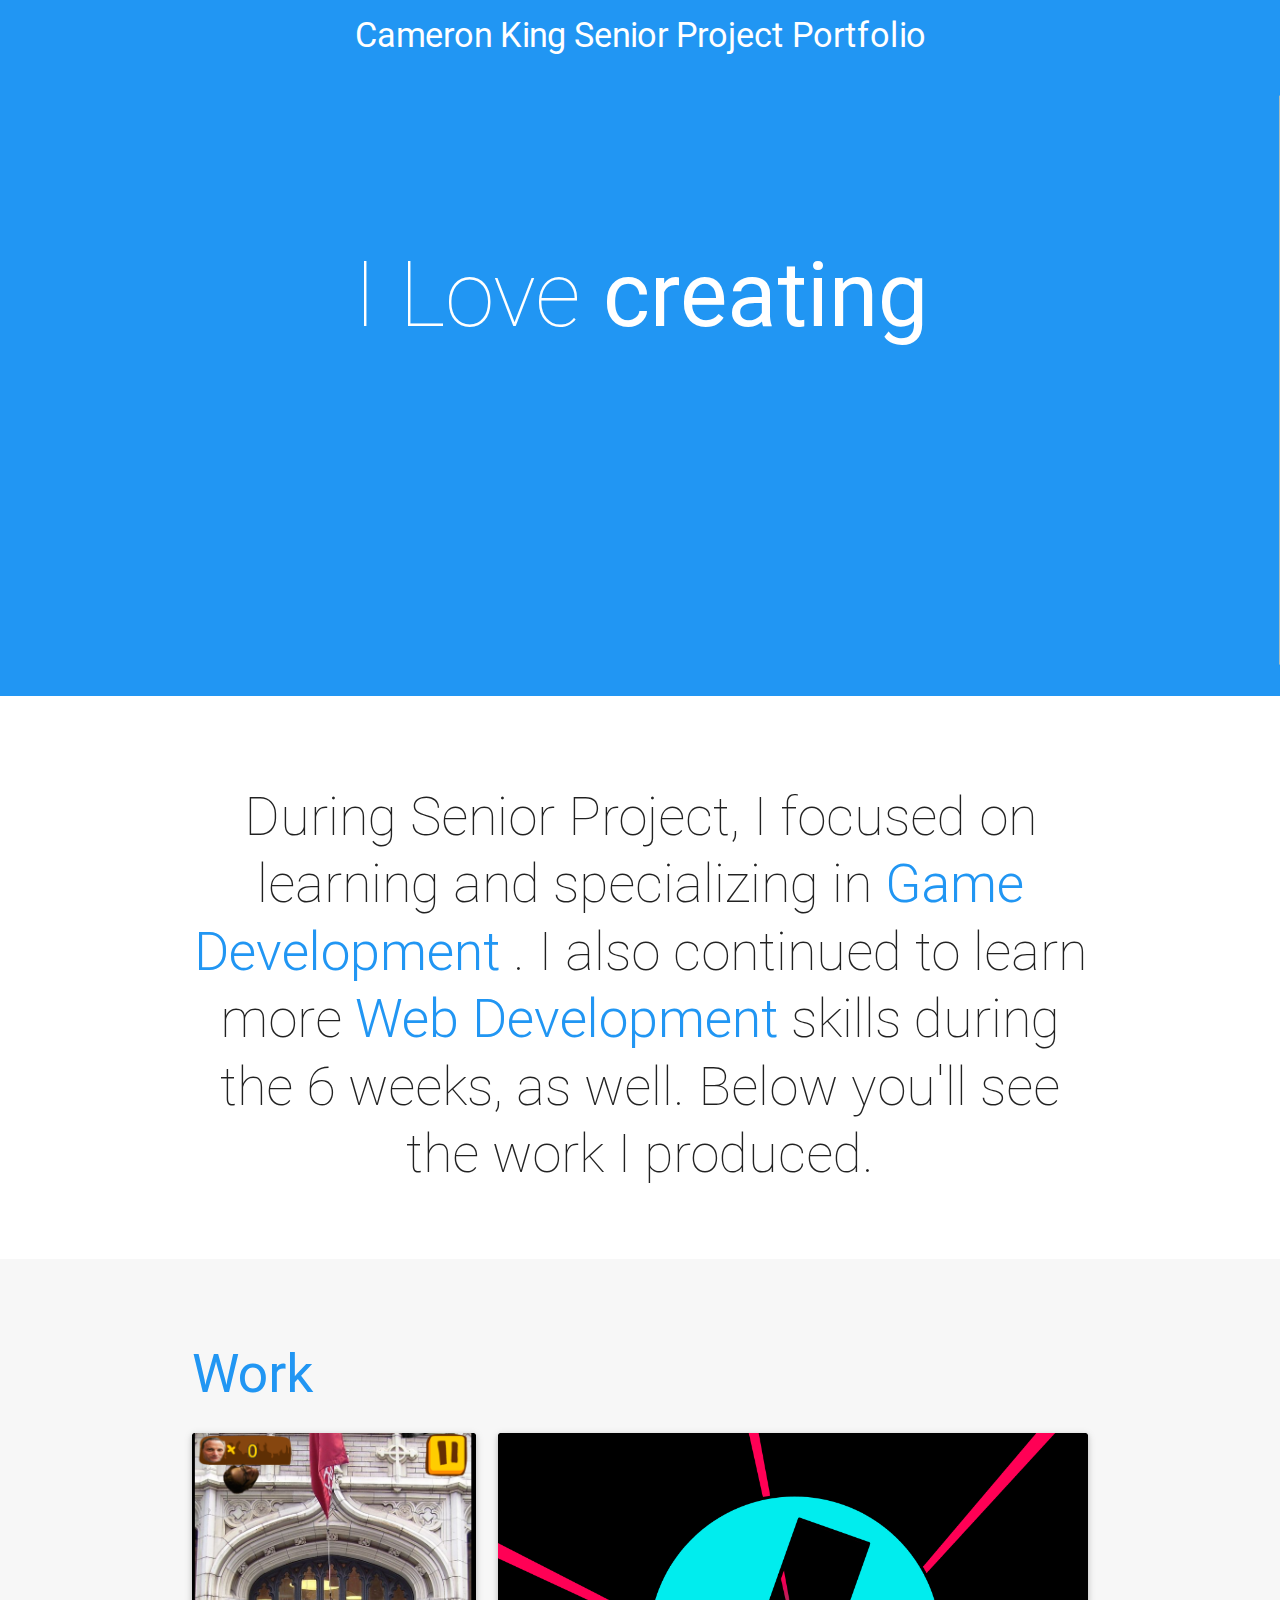
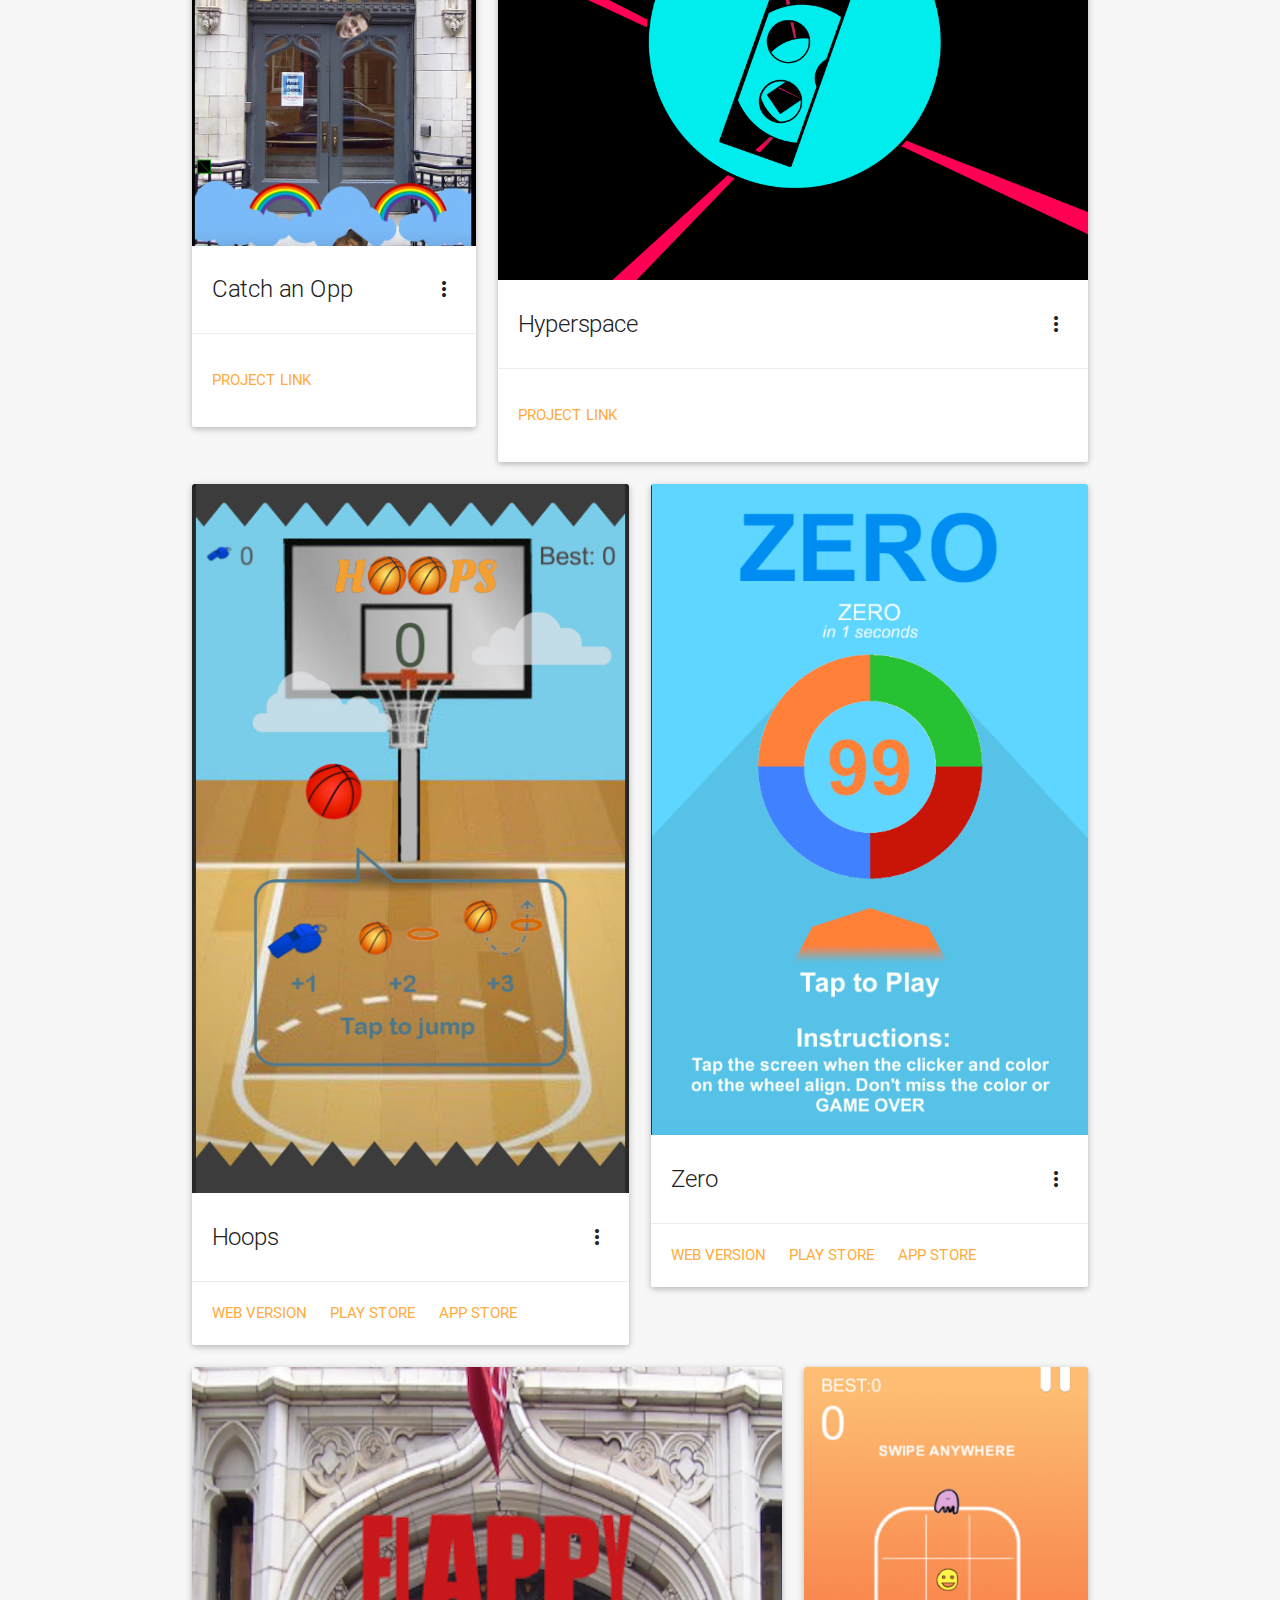
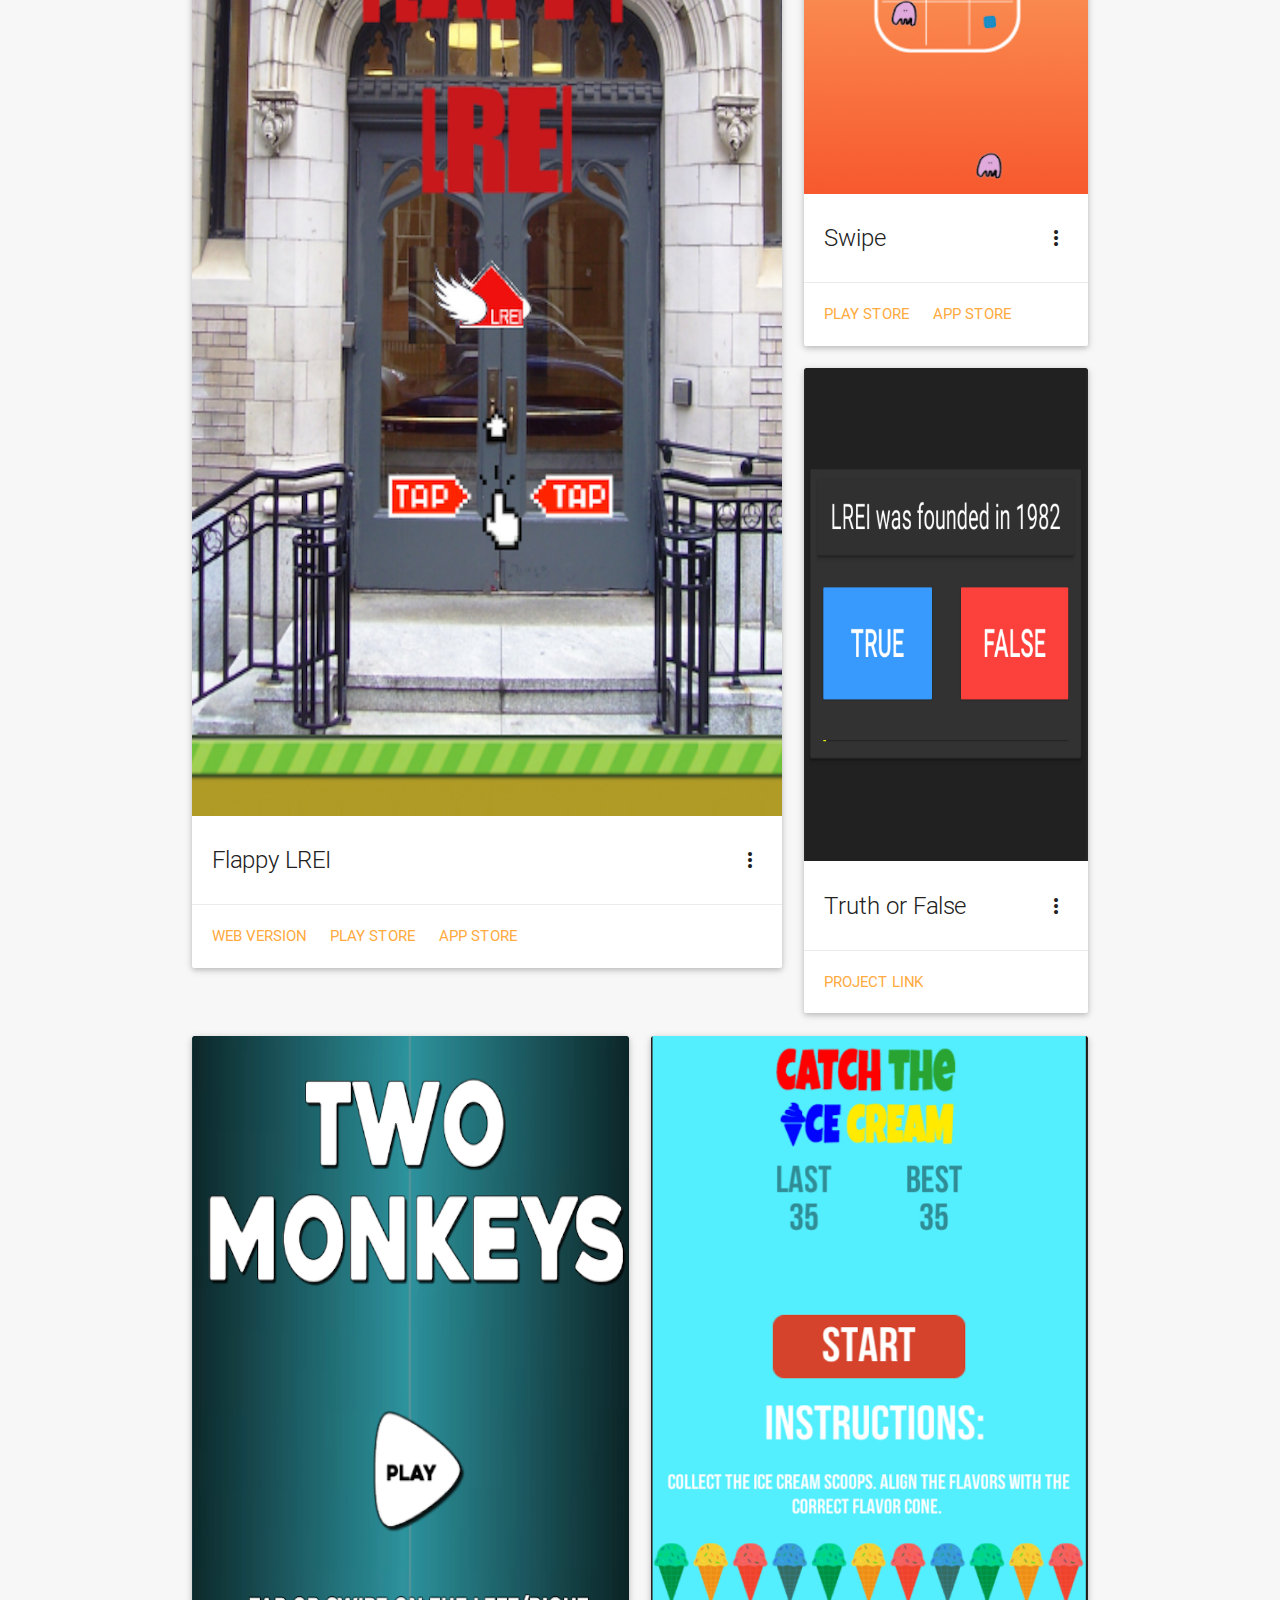
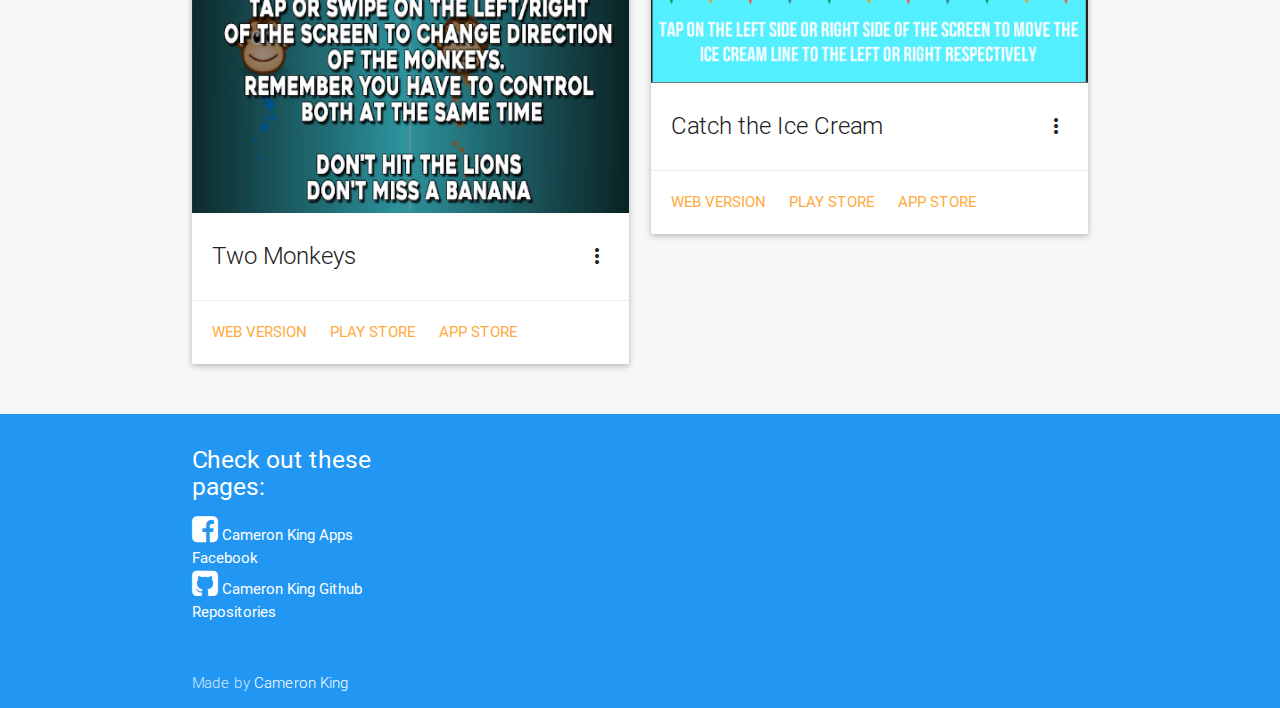
<file: index.html>
<!DOCTYPE html>
<html>
<head>
    <meta http-equiv="Content-Type" content="text/html; charset=UTF-8"/>
    <meta name="viewport" content="width=device-width, initial-scale=1, maximum-scale=1.0, user-scalable=no"/>
    <meta name="theme-color" content="#2196F3">
    <title>Cameron King Senior Project</title>

    <!-- CSS  -->
    <link href="min/plugin-min.css" type="text/css" rel="stylesheet">
    <link href="min/custom-min.css" type="text/css" rel="stylesheet" >
</head>
<body id="top" class="scrollspy">

<!-- Pre Loader -->
<div id="loader-wrapper">
    <div id="loader"></div>
 
    <div class="loader-section section-left"></div>
    <div class="loader-section section-right"></div>
 
</div>

<!--Navigation-->
 <div class="navbar-fixed">
    <nav id="nav_f" class="default_color" role="navigation">
        <div class="container">
            <div class="nav-wrapper">
            <center> <h4 href="#" id="logo-container" class="">Cameron King Senior Project Portfolio</h4> </center>
            </div>
        </div>
    </nav>
</div>

<!--Hero-->
<div class="section no-pad-bot" id="index-banner">
    <div class="container">
        <h1 class="text_h center header cd-headline letters type">
            <span>I Love</span> 
            <span class="cd-words-wrapper waiting">
                <b class="is-visible">creating</b>
                <b>designing</b>
                <b>game dev</b>
				<b>web dev</b>
				<b>technology</b>
            </span>
        </h1>
    </div>
</div>

<!--Intro and service-->
<div id="intro" class="section scrollspy">
    <div class="container">
        <div class="row">
            <div  class="col s12">
                <h2 class="center header text_h2">During Senior Project, I focused on learning and specializing in <span class="span_h2"> Game Development  </span>. I also continued to learn more <span class="span_h2"> Web Development</span> skills during the 6 weeks, as well. Below you'll see the work I produced. </h2>
            </div>
<!---
            <div  class="col s12 m4 l4">
                <div class="center promo promo-example">
                    <i class="mdi-image-flash-on"></i>
                    <h5 class="promo-caption">Speeds up development</h5>
                    <p class="light center">Lorem ipsum dolor sit amet, consectetuer adipiscing elit. Aenean commodo ligula eget dolor. Cum sociis natoque penatibus et magnis dis parturient montes.</p>
                </div>
            </div>
            <div class="col s12 m4 l4">
                <div class="center promo promo-example">
                    <i class="mdi-social-group"></i>
                    <h5 class="promo-caption">User Experience Focused</h5>
                    <p class="light center">Lorem ipsum dolor sit amet, consectetuer adipiscing elit. Aenean commodo ligula eget dolor. Aenean massa. Cum sociis natoque penatibus et magnis dis parturient montes, nascetur ridiculus mus.</p>
                </div>
            </div>
            <div class="col s12 m4 l4">
                <div class="center promo promo-example">
                    <i class="mdi-hardware-desktop-windows"></i>
                    <h5 class="promo-caption">Fully responsive</h5>
                    <p class="light center">Lorem ipsum dolor sit amet, consectetuer adipiscing elit. Aenean commodo ligula eget dolor. Aenean massa.</p>
                </div>
            </div> -->
        </div>
    </div>
</div>

<!--Work-->
<div class="section scrollspy" id="work">
    <div class="container">
        <h2 class="header text_b">Work </h2>
        <div class="row">
            <div class="col s12 m4 l4">
                <div class="card">
                    <div class="card-image waves-effect waves-block waves-light">
                        <img class="activator" src="img/catchonopp.png">
                    </div>
                    <div class="card-content">
                        <span class="card-title activator grey-text text-darken-4">Catch an Opp <i class="mdi-navigation-more-vert right"></i></span> </div>
                       
					<div class="card-action"> <p><a href="http://catchanopp.tk">Project Link</a></p> </div>
                    
                    <div class="card-reveal">
                        <span class="card-title grey-text text-darken-4">Catch an Opp <i class="mdi-navigation-close right"></i></span>
                        <p>Here is some more information about this project that is only revealed once clicked on.</p>
                    </div>
                </div>
            </div>
            <div class="col s12 m4 l8">
                <div class="card">
                    <div class="card-image waves-effect waves-block waves-light">
                        <img class="activator" src="img/hyperspace2.png">
                    </div>
                    <div class="card-content">
                        <span class="card-title activator grey-text text-darken-4">Hyperspace <i class="mdi-navigation-more-vert right"></i></span>  </div>
                       <div class="card-action"> <p><a href="http://hyperspace.tk">Project Link</a></p> </div>

         
                    <div class="card-reveal">
                        <span class="card-title grey-text text-darken-4">Hyperspace <i class="mdi-navigation-close right"></i></span>
                        <p> <strong> Description:</strong><br>


Tap your screen to bounce the basketball and get it through the hoop to unlock the barriers. Like basketball, collect 2 points for every basket you make, get three point for going underneath the hoop. Bounce too high, miss the hoop, or fall to the ground and Game Over. <br><br>


Platforms: Web
<br><br>

Process:
<br>

This Game was inspired by Cube Runner, Hyperspace and X-Racer. I used HTML CSS, Javascript, SVG library to make the game. This was the heaviest javascript website/web app I’ve made. I repurposed a lot of code but I had a lot of fun using the svg library. I liked being able use math to make graphics. I was able to package it for mobile and vr using web plugins, which converted touch input into coordinates which a phone’s accelerometer/gyroscope could use to determine position.

</p>
                    </div>
                </div>
            </div>
            <div class="col s12 m4 l6">
                <div class="card">
                    <div class="card-image waves-effect waves-block waves-light">
                        <img class="activator" src="img/hoops.png">
                    </div>
                    <div class="card-content">
                        <span class="card-title activator grey-text text-darken-4">Hoops <i class="mdi-navigation-more-vert right"></i></span>
					</div> 
					<div class="card-action">
                        <a href="http:/16cameronk.github.io/Hoops">Web Version</a>
						<a href="https://play.google.com/store/apps/details?id=com.Cameron.Hoops">Play Store</a>
						<a href="https://appsto.re/us/mVsJcb.i">App Store</a>
                    </div>
                    <div class="card-reveal">
                        <span class="card-title grey-text text-darken-4">Hoops <i class="mdi-navigation-close right"></i></span>
                        <p> 
							<strong> Description: </strong> <br>
Tap your screen to bounce the basketball and get it through the hoop to unlock the barriers. Like basketball, collect 2 points for every basket you make, get three point for going underneath the hoop. Bounce too high, miss the hoop, or fall to the ground and Game Over.<br><br>

							<strong>Platforms: </strong>  Android, iPhone, Web <br><br>

<strong>Process: </strong> <br>
This was the third game I made. This game was by far the most complex game I’ve made. I wanted to make a game similar to those on the market, with an in-game store. I reused the code from Flappy LREI. The basic structure of the game was made. I then added a new element, the whistle. The whistle acted like coins. I programmed it to appear randomly on the page, and if collided with, add it to the player’s bank. The bank stored the whistle amounts and then I designed 9 different basketball types. Each new basketball type was worth 100 whistles. This was made to motivate the player to keep playing my game and collect all the basketballs. This game was the most code-intensive, however, the main challenge was design. I tried to design a relevant logo, using the basketball as O’s. Creating a background that fit with the game but made everything clear was quite hard. I drew the background in the Mac version of Paint. The game isn’t completely fluid in design but it works in functionality. I spent much time designing and coding, so this game took the most amount of time to create and even longer to get published to the App and Play stores. I also tried to put ads on this game but the process became too complicated and I will try again during my free time in the future.
						</p>
                    </div>
                </div>
            </div>
            <div class="col s12 m4 l6">
                <div class="card">
                    <div class="card-image waves-effect waves-block waves-light">
                        <img class="activator" src="img/zero.png">
                    </div>
					
					<div class="card-content">
                     <span class="card-title activator grey-text text-darken-4">Zero <i class="mdi-navigation-more-vert right"></i></span>  </div>
						
						<div class="card-action">
                        <a href="http://16cameronk.github.io/Zero">Web Version</a>
						<a href="https://play.google.com/store/apps/details?id=com.cameronking.zero">Play Store</a>
						<a href="https://itunes.apple.com/us/app/zero-color-countdown/id1116405960?mt=8">App Store</a>
                    </div>
					
                    <div class="card-reveal">
                        <span class="card-title grey-text text-darken-4">Zero <i class="mdi-navigation-close right"></i></span>
                        <p><strong> Description: </strong> <br>
Start at 99 and tap the screen when the clicker and color on the wheel align. Every correct click and it’ll countdown to Zero. Don't miss the color or you lose. Can you make it to Zero?
<br><br>

							<strong>Platforms: </strong>Android, iPhone, iPad, Web <br><br>

<strong>Process: </strong> <br>
The goal of this game was to make a very simple and addictive game. I believe this game has the most potential to be popular. I’ve gotten best feedback when I did beta testing amongst my friends. Zero was a fusion of the popular games Color Switch and Pop the Lock.
<br><br>

I used the primary colors–Blue, Red, Green, and I picked Orange over Yellow– as the four main colors of the game. Through online research, I repurposed the code for a wheel of fortune game to make the spinning wheel and clicker work. I then assigned each color an id and randomly selected an id for the clicker. I then made wheel alternate the direction of motion by simply changing one line of code. I was able to make the game available for web in a day and a half. I left background as my favorite shade of blue and drew a triangle as shadow and began packaging the game for mobile platforms.</p>
                    </div>
                </div>
            </div>
            <div class="col s12 m6 l8">
                <div class="card">
                    <div class="card-image waves-effect waves-block waves-light">
                        <img class="activator" src="img/flappylrei.png">
                    </div>
                    <div class="card-content">
                        <span class="card-title activator grey-text text-darken-4">Flappy LREI <i class="mdi-navigation-more-vert right"></i></span> </div> 
					
					<div class="card-action"> 
                        <a href="http://16cameronk.github.io/Flappy">Web Version</a>
						<a href="https://play.google.com/store/apps/details?id=com.cameronking.flappylrei">Play Store</a>
						<a href="https://appsto.re/us/gE4Lcb.i">App Store</a>
                    </div>
                    <div class="card-reveal">
                        <span class="card-title grey-text text-darken-4">Flappy LREI <i class="mdi-navigation-close right"></i></span>
                        <p>
							
							<strong> Description: </strong> <br>
 Flappy LREI is an LREI clone of the popular game Flappy Bird. Tap the screen to keep the LREI bird in motion and navigate through the barriers. What’s your high score? <br><br>

							<strong>Platforms: </strong> Android, iPhone, iPad, Web <br><br>

<strong>Process: </strong> <br>

This game was my first. Flappy Bird was a very popular game. This game is very simple but very addictive and the developer gained a lot of popularity and prosperity from it. Because it was very popular, there are many tutorials on how to make a similar game. I followed multiple tutorials to clone the game. I came across several challenges while developing the LREI version of the game. The first challenge was visualizing the game. How would it look? What would the barriers be? What’s the background? Does the game concept make sense? Working through those questions led me to make different versions of the game. The first Flappy LREI concept had the LREI logo “flap” through characters I drew– traditional angry teachers with rulers in their hand.  Since LREI is progressive, the idea was to get past the barriers of traditional teaching. However, when I showed people the game, that idea wasn’t clear. I took a break to work on the design. I did not have Photoshop, so I hand drew logos and text and scanned it into the computer. I then used online photo editing software to put wings onto the LREI sign. I then decided to keep the game simple and use the pipes as barriers. I changed the color to red and put words such as oppression and intersectionality which are terms that are often discussed in school. I received positive feedback from this version and I began working on publishing the game to the Play and App Store. </p>
                    </div>
                </div>
            </div>
            <div class="col s12 m4 l4">
                <div class="card">
                    <div class="card-image waves-effect waves-block waves-light">
                        <img class="activator" src="img/swipe.png">
                    </div>
                    <div class="card-content">
                        <span class="card-title activator grey-text text-darken-4">Swipe <i class="mdi-navigation-more-vert right"></i></span> </div> 
					<div class="card-action"> 
						<a href="https://play.google.com/store/apps/details?id=com.cameronking.swipe">Play Store</a>
						<a href="#">App Store</a>
                    </div>
                    <div class="card-reveal">
                        <span class="card-title grey-text text-darken-4">Swipe <i class="mdi-navigation-close right"></i></span>
                        <p>
							
							<strong> Description: </strong> <br>
 Swipe is a simple strategy and reflex game. Swipe in any direction: left, right, up or down to avoid the ghosts, or else game over. What's your high score? <br><br>

							<strong>Platforms: </strong> Android, iPhone<br><br>

<strong>Process: </strong> <br>
This game is a fusion of  the games  Pac-Man and Tic Tac Toe. The player is confined to a 3 by 3 grid, trying to accumulate points/food while avoiding ghosts. This was the second game I developed. I used this game to specialize in the mobile platform library the Unity game engine provided. This is why this game does not work on a computer. I used the Swipe gesture input Unity provided and more spent time reading documentation then building. This game is bare, it has no title screen, logo or instructions page. I used a simple gradient background. I focused more on using the swipe gestures and learning how to program colliding events which was useful to know in programming my games later. The main challenge was learning how to keep and store a player’s score. I browsed through open source repositories to find code, but that method did not work. Unity provided an example which I had to edit and play with but eventually I overcame this barrier. I spent 20 minutes making simple characters, I smiley face and ghosts and scanned it into the computer. This game isn’t my favorite but I learned the most through this game. A lot of principles and code from this game was used later in the games I made after. </p>
                    </div>
                </div>
            </div>
			
			
			<div class="col s12 m4 l4">
                <div class="card">
                    <div class="card-image waves-effect waves-block waves-light">
                        <img class="activator" src="img/tf.png">
                    </div>
                    <div class="card-content">
                        <span class="card-title activator grey-text text-darken-4">Truth or False <i class="mdi-navigation-more-vert right"></i></span> </div>
					<div class="card-action"> 
						<a href="http://16cameronk.github.io/TF">Project Link</a> </div> 
                
                    <div class="card-reveal">
                        <span class="card-title grey-text text-darken-4">Truth or False <i class="mdi-navigation-close right"></i></span> 
                        <p>Here is some more information about this project that is only revealed once clicked on.</p>
                    </div>
                </div>
            </div>
			
			<div class="col s12 m4 l6">
                <div class="card">
                    <div class="card-image waves-effect waves-block waves-light">
                        <img class="activator" src="img/monkeys.png">
                    </div>
                    <div class="card-content">
                        <span class="card-title activator grey-text text-darken-4">Two Monkeys <i class="mdi-navigation-more-vert right"></i></span> </div> 
					<div class="card-action"> 
                        <a href="2cars/index.html">Web Version</a>
					<a href="https://play.google.com/store/apps/details?id=com.Cameron.Hoops">Play Store</a>
					<a href="https://itunes.apple.com/us/app/2monkeys/id1115763419?mt=8">App Store</a>
                    </div>
                    <div class="card-reveal">
                        <span class="card-title grey-text text-darken-4">Two Monkeys <i class="mdi-navigation-close right"></i></span>
                        <p>
													<strong> Description: </strong> <br>
 Control the two monkeys at the same time. Tap or swipe the left side of the screen to control the left monkey and Tap or swipe the ride side of the screen to control the ride monkey. Collect all the bananas and avoid the lions.  What's your high score? <br><br>

							<strong>Platforms: </strong>  Android, iPhone, iPad, Web<br><br>

<strong>Process: </strong> <br>
							
							This game is one of my favorites. Inspired by the game 2 Cars published by Ketchapp,  2 Monkeys was a harder game to develop. First, I did research on how to program multi-touch gestures. There was great documentation and the example code I found online provided the basic structure of game. In Unity, I coded the colliding event with the lions and monkeys and programmed the speed. I then used the code from prior projects to had a high score. The original game with circles and dots, but I wanted to make the game more interesting. I spent two days drawing the monkeys, bananas, and lions and editing them using online photo software. I used the lions as the enemy and the monkeys as the player. The main challenge was making the game appear in motion. I eventually settled for the falling effect and used a gradient background. However, in the future, I hope to update the background and make the characters appear as if they are moving forward, rather than falling.</p>
                    </div>
                </div>
            </div>
			
			
			<div class="col s12 m4 l6">
                <div class="card">
                    <div class="card-image waves-effect waves-block waves-light">
                        <img class="activator" src="img/icecream.webp">
                    </div>
                    <div class="card-content">
                        <span class="card-title activator grey-text text-darken-4">Catch the Ice Cream <i class="mdi-navigation-more-vert right"></i></span> </div> 
					
					<div class="card-action">
                        <a href="http://16cameronk.github.io/Droppy">Web Version</a>
						<a href="https://play.google.com/store/apps/details?id=com.cameronking.catchtheicecream">Play Store</a>
						<a href="https://itunes.apple.com/us/app/catch-the-ice-cream/id1116853472?mt=8">App Store</a>
                    </div>
                    <div class="card-reveal">
                        <span class="card-title grey-text text-darken-4">Catch the Ice Cream <i class="mdi-navigation-close right"></i></span>
                        <p>
						
															<strong> Description: </strong> <br>
Catch the falling ice cream scoops. Get a high score by aligning the correct colored scoops with its respective colored cone. Tap to left to move the cones to the left. Tap to the right to move the cones to the right. What's your high score?
 <br><br>

							<strong>Platforms: </strong>Android, iPhone, iPad, Web<br><br>

<strong>Process: </strong> <br>
							
							This game was built off the concepts behind Zero. Because Zero was popular amongst those who tried it, I kept with the ideas of simplicity and color matching. There are several games similar to Catch the Ice Cream, so I curated similar repositories to make the game. Coding the game was not hard part of this game. I spent more time designing the elements of the game. I believe that Catch the Ice Cream is the best graphically designed game I’ve created. Because coding was the main concern, I was able to design the cones and scoops of ice cream , and plan the layout the of the game better than any other. I was also able to make a nice logo and icon for the game. The goal of this game was to look as professional as possible. Catch the Ice Cream was also the fastest game to submit to the App Store, it was approved in two days, despite Apple being notoriously known for taking up to a week to get approved.
						
						</p>
                    </div>
                </div>
            </div>
			
			
			
			
			
			
        </div>
    </div>
</div>

<!--Parallax--
<div class="parallax-container">
    <div class="parallax"><img src="img/parallax1.png"></div>
</div>

<!--Team--
<div class="section scrollspy" id="team">
    <div class="container">
        <h2 class="header text_b"> Our Team </h2>
        <div class="row">
            <div class="col s12 m3">
                <div class="card card-avatar">
                    <div class="waves-effect waves-block waves-light">
                        <img class="activator" src="img/avatar1.png">
                    </div>
                    <div class="card-content">
                        <span class="card-title activator grey-text text-darken-4">Flash <br/>
                            <small><em><a class="red-text text-darken-1" href="#">CEO</a></em></small></span>
                        <p>
                            <a class="blue-text text-lighten-2" href="https://www.facebook.com/joash.c.pereira">
                                <i class="fa fa-facebook-square"></i>
                            </a>
                            <a class="blue-text text-lighten-2" href="https://twitter.com/im_joash">
                                <i class="fa fa-twitter-square"></i>
                            </a>
                            <a class="blue-text text-lighten-2" href="https://plus.google.com/u/0/+JoashPereira">
                                <i class="fa fa-google-plus-square"></i>
                            </a>
                            <a class="blue-text text-lighten-2" href="https://www.linkedin.com/in/joashp">
                                <i class="fa fa-linkedin-square"></i>
                            </a>
                        </p>
                    </div>
                </div>
            </div>
            <div class="col s12 m3">
                <div class="card card-avatar">
                    <div class="waves-effect waves-block waves-light">
                        <img class="activator" src="img/avatar2.png">
                    </div>
                    <div class="card-content">
                        <span class="card-title activator grey-text text-darken-4">Cat Woman<br/>
                            <small><em><a class="red-text text-darken-1" href="#">Designer</a></em></small>
                        </span>
                        <p>
                            <a class="blue-text text-lighten-2" href="https://www.facebook.com/joash.c.pereira">
                                <i class="fa fa-facebook-square"></i>
                            </a>
                            <a class="blue-text text-lighten-2" href="https://twitter.com/im_joash">
                                <i class="fa fa-twitter-square"></i>
                            </a>
                            <a class="blue-text text-lighten-2" href="https://plus.google.com/u/0/+JoashPereira">
                                <i class="fa fa-google-plus-square"></i>
                            </a>
                            <a class="blue-text text-lighten-2" href="https://www.linkedin.com/in/joashp">
                                <i class="fa fa-linkedin-square"></i>
                            </a>
                        </p>
                    </div>
                </div>
            </div>
            <div class="col s12 m3">
                <div class="card card-avatar">
                    <div class="waves-effect waves-block waves-light">
                        <img class="activator" src="img/avatar3.png">
                    </div>
                    <div class="card-content">
                        <span class="card-title activator grey-text text-darken-4">
                            Capt. America <br/>
                            <small><em><a class="red-text text-darken-1" href="#">CMO</a></em></small></span>
                        <p>
                            <a class="blue-text text-lighten-2" href="https://www.facebook.com/joash.c.pereira">
                                <i class="fa fa-facebook-square"></i>
                            </a>
                            <a class="blue-text text-lighten-2" href="https://twitter.com/im_joash">
                                <i class="fa fa-twitter-square"></i>
                            </a>
                            <a class="blue-text text-lighten-2" href="https://plus.google.com/u/0/+JoashPereira">
                                <i class="fa fa-google-plus-square"></i>
                            </a>
                            <a class="blue-text text-lighten-2" href="https://www.linkedin.com/in/joashp">
                                <i class="fa fa-linkedin-square"></i>
                            </a>
                        </p>
                    </div>
                </div>
            </div>
            <div class="col s12 m3">
                <div class="card card-avatar">
                    <div class="waves-effect waves-block waves-light">
                        <img class="activator" src="img/avatar4.png">
                    </div>
                    <div class="card-content">
                        <span class="card-title activator grey-text text-darken-4">Robin<br/>
                            <small><em><a class="red-text text-darken-1" href="#">Developer</a></em></small></span>
                        <p>
                            <a class="blue-text text-lighten-2" href="https://www.facebook.com/joash.c.pereira">
                                <i class="fa fa-facebook-square"></i>
                            </a>
                            <a class="blue-text text-lighten-2" href="https://twitter.com/im_joash">
                                <i class="fa fa-twitter-square"></i>
                            </a>
                            <a class="blue-text text-lighten-2" href="https://plus.google.com/u/0/+JoashPereira">
                                <i class="fa fa-google-plus-square"></i>
                            </a>
                            <a class="blue-text text-lighten-2" href="https://www.linkedin.com/in/joashp">
                                <i class="fa fa-linkedin-square"></i>
                            </a>
                        </p>
                    </div>
                </div>
            </div>
        </div>
    </div>
</div>

<!--Footer-->
<footer id="contact" class="page-footer default_color scrollspy">
    <div class="container">  
        <div class="row">
            <div class="col l3 s12">
                <h5 class="white-text">Check out these pages: </h5>
                <ul>
                    <li>
                        <a class="white-text" href="https://www.facebook.com/kingapps">
                            <i class="small fa fa-facebook-square white-text"></i> Cameron King Apps Facebook 
                        </a>
                    </li>
                    <li>
                        <a class="white-text" href="https://github.com/16cameronk">
                            <i class="small fa fa-github-square white-text"></i> Cameron King Github Repositories
                        </a>
                    </li>
                </ul>
            </div>
        </div>
    </div>
    <div class="footer-copyright default_color">
        <div class="container">
            Made by <a class="white-text" href="http://cameronking.nyc">Cameron King</a>
        </div>
    </div>
</footer>


    <!--  Scripts-->
    <script src="min/plugin-min.js"></script>
    <script src="min/custom-min.js"></script>

    </body>
</html>
</file>
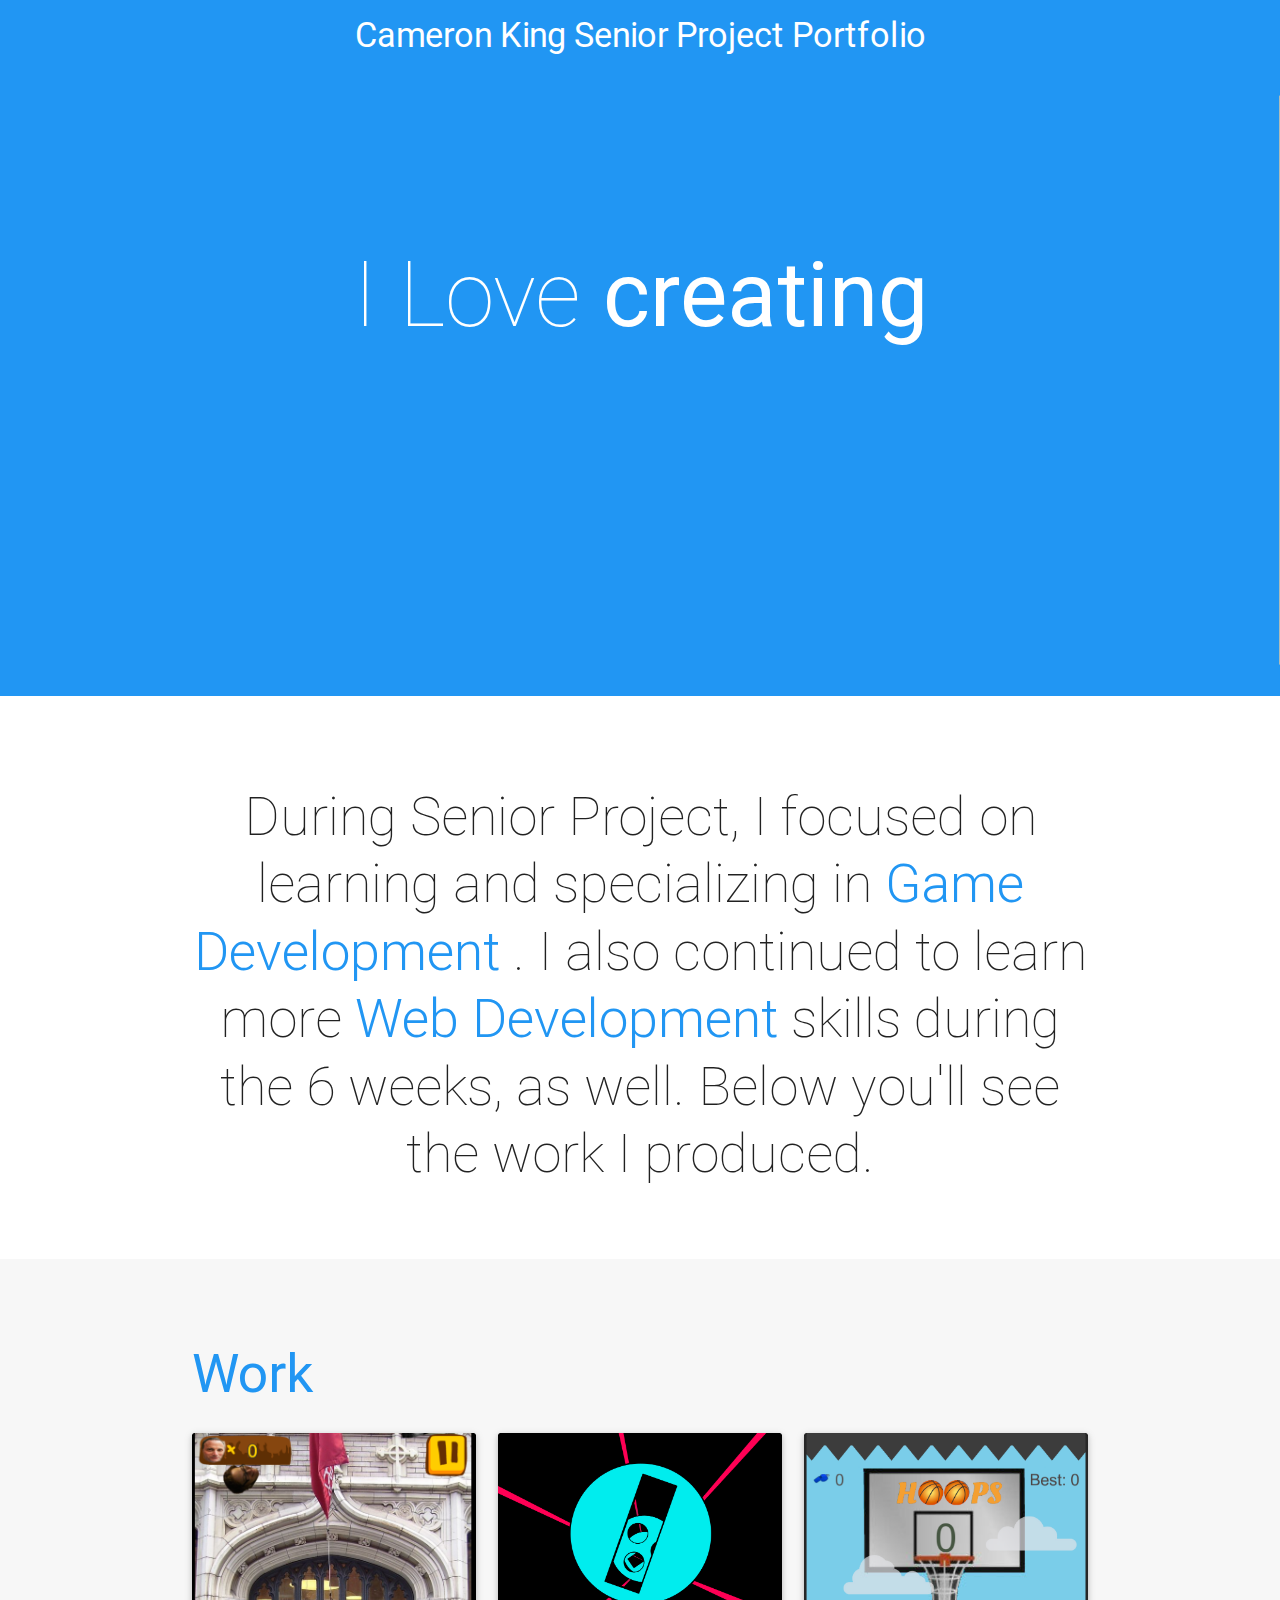
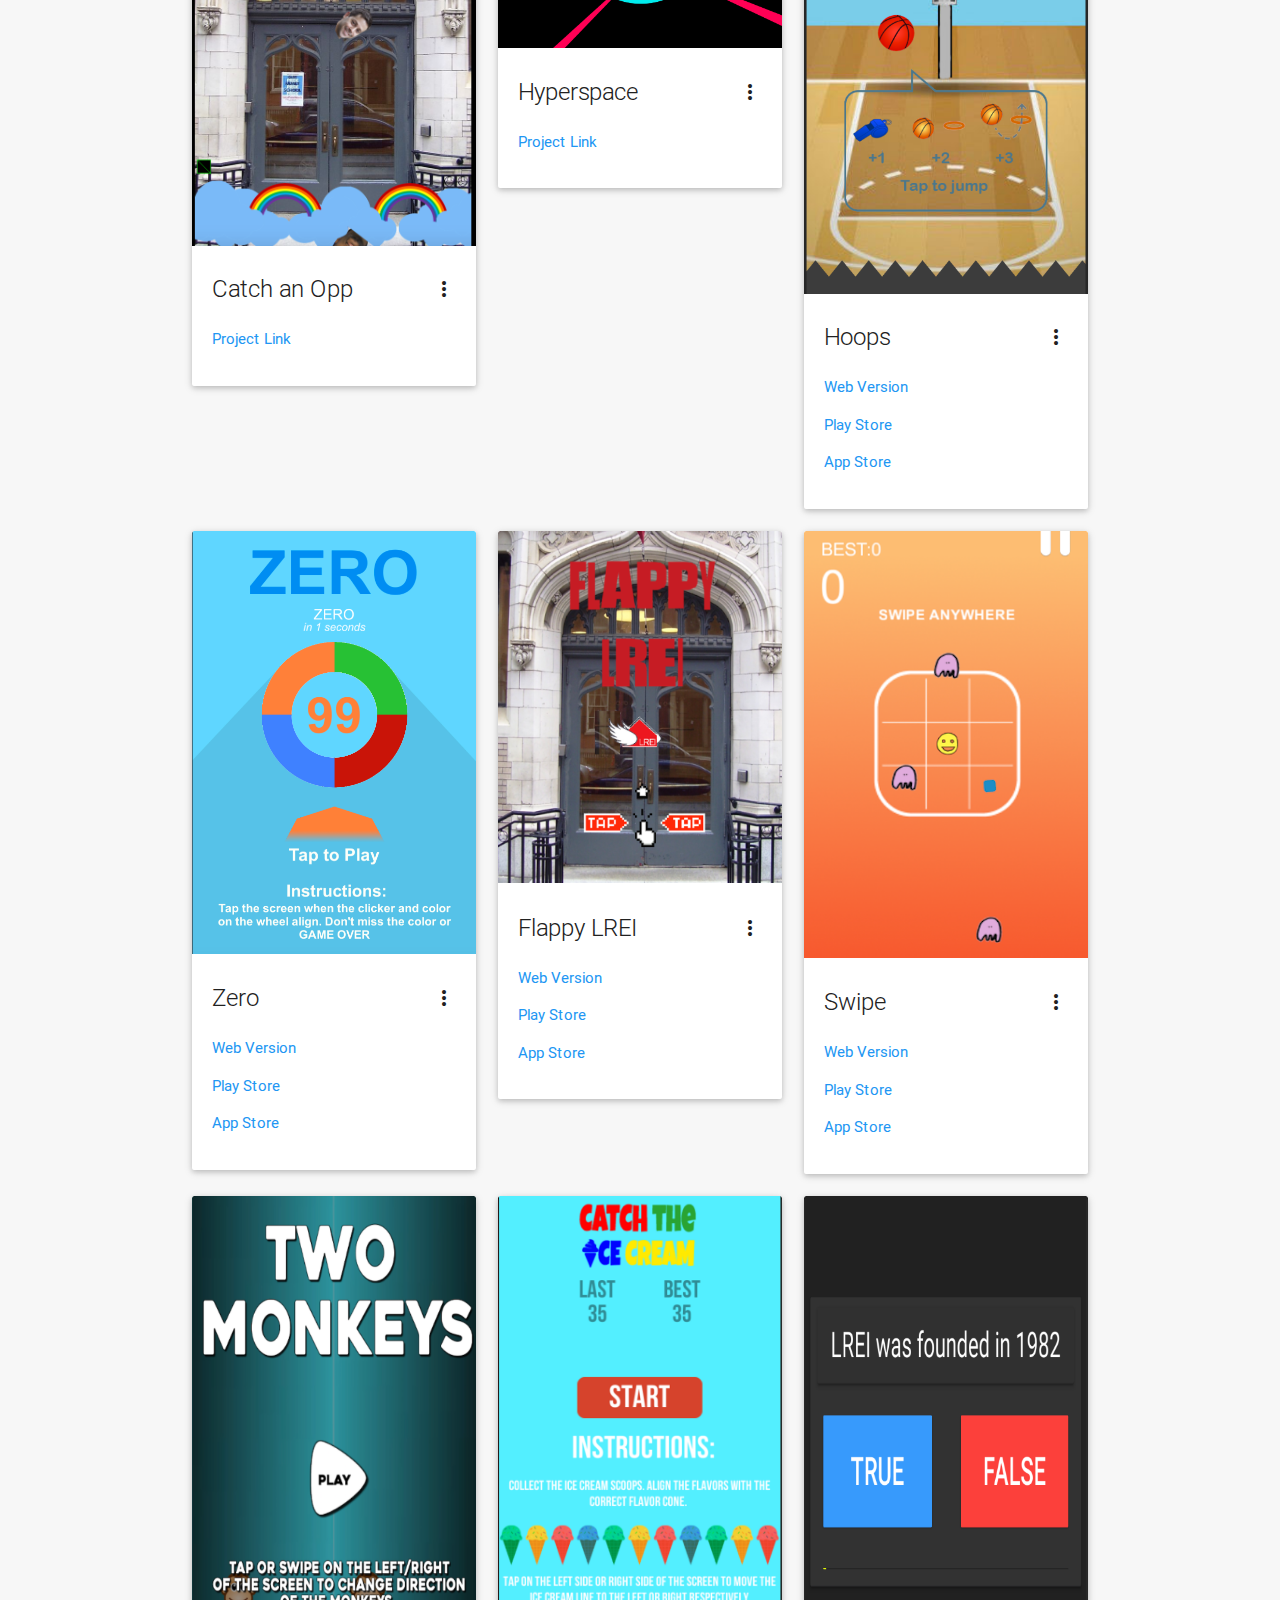
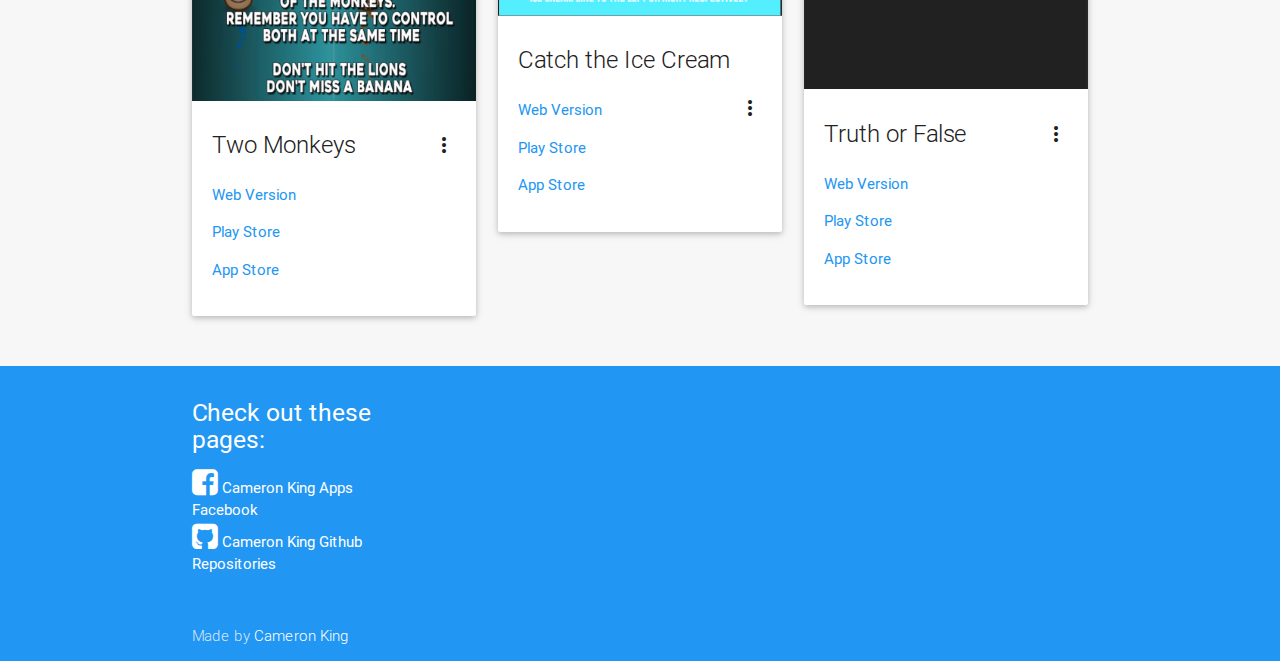
<file: www/index.html>
<!DOCTYPE html>
<html>
<head>
    <meta http-equiv="Content-Type" content="text/html; charset=UTF-8"/>
    <meta name="viewport" content="width=device-width, initial-scale=1, maximum-scale=1.0, user-scalable=no"/>
    <meta name="theme-color" content="#2196F3">
    <title>Cameron King Senior Project</title>

    <!-- CSS  -->
    <link href="min/plugin-min.css" type="text/css" rel="stylesheet">
    <link href="min/custom-min.css" type="text/css" rel="stylesheet" >
</head>
<body id="top" class="scrollspy">

<!-- Pre Loader -->
<div id="loader-wrapper">
    <div id="loader"></div>
 
    <div class="loader-section section-left"></div>
    <div class="loader-section section-right"></div>
 
</div>

<!--Navigation-->
 <div class="navbar-fixed">
    <nav id="nav_f" class="default_color" role="navigation">
        <div class="container">
            <div class="nav-wrapper">
            <center> <h4 href="#" id="logo-container" class="">Cameron King Senior Project Portfolio</h4> </center>
               
            <a href="#" data-activates="nav-mobile" class="button-collapse"><i class="mdi-navigation-menu"></i></a>
            </div>
        </div>
    </nav>
</div>

<!--Hero-->
<div class="section no-pad-bot" id="index-banner">
    <div class="container">
        <h1 class="text_h center header cd-headline letters type">
            <span>I Love</span> 
            <span class="cd-words-wrapper waiting">
                <b class="is-visible">creating</b>
                <b>designing</b>
                <b>game development</b>
				<b>web development</b>
				<b>technology</b>
            </span>
        </h1>
    </div>
</div>

<!--Intro and service-->
<div id="intro" class="section scrollspy">
    <div class="container">
        <div class="row">
            <div  class="col s12">
                <h2 class="center header text_h2">During Senior Project, I focused on learning and specializing in <span class="span_h2"> Game Development  </span>. I also continued to learn more <span class="span_h2"> Web Development</span> skills during the 6 weeks, as well. Below you'll see the work I produced. </h2>
            </div>
<!---
            <div  class="col s12 m4 l4">
                <div class="center promo promo-example">
                    <i class="mdi-image-flash-on"></i>
                    <h5 class="promo-caption">Speeds up development</h5>
                    <p class="light center">Lorem ipsum dolor sit amet, consectetuer adipiscing elit. Aenean commodo ligula eget dolor. Cum sociis natoque penatibus et magnis dis parturient montes.</p>
                </div>
            </div>
            <div class="col s12 m4 l4">
                <div class="center promo promo-example">
                    <i class="mdi-social-group"></i>
                    <h5 class="promo-caption">User Experience Focused</h5>
                    <p class="light center">Lorem ipsum dolor sit amet, consectetuer adipiscing elit. Aenean commodo ligula eget dolor. Aenean massa. Cum sociis natoque penatibus et magnis dis parturient montes, nascetur ridiculus mus.</p>
                </div>
            </div>
            <div class="col s12 m4 l4">
                <div class="center promo promo-example">
                    <i class="mdi-hardware-desktop-windows"></i>
                    <h5 class="promo-caption">Fully responsive</h5>
                    <p class="light center">Lorem ipsum dolor sit amet, consectetuer adipiscing elit. Aenean commodo ligula eget dolor. Aenean massa.</p>
                </div>
            </div> -->
        </div>
    </div>
</div>

<!--Work-->
<div class="section scrollspy" id="work">
    <div class="container">
        <h2 class="header text_b">Work </h2>
        <div class="row">
            <div class="col s12 m4 l4">
                <div class="card">
                    <div class="card-image waves-effect waves-block waves-light">
                        <img class="activator" src="img/catchonopp.png">
                    </div>
                    <div class="card-content">
                        <span class="card-title activator grey-text text-darken-4">Catch an Opp <i class="mdi-navigation-more-vert right"></i></span>
                        <p><a href="http://catchanopp.tk">Project Link</a></p>
                    </div>
                    <div class="card-reveal">
                        <span class="card-title grey-text text-darken-4">Catch an Opp <i class="mdi-navigation-close right"></i></span>
                        <p>Here is some more information about this project that is only revealed once clicked on.</p>
                    </div>
                </div>
            </div>
            <div class="col s12 m4 l4">
                <div class="card">
                    <div class="card-image waves-effect waves-block waves-light">
                        <img class="activator" src="img/hyperspace2.png">
                    </div>
                    <div class="card-content">
                        <span class="card-title activator grey-text text-darken-4">Hyperspace <i class="mdi-navigation-more-vert right"></i></span>
                        <p><a href="http://hyperspace.tk">Project Link</a></p>

                    </div>
                    <div class="card-reveal">
                        <span class="card-title grey-text text-darken-4">Hyperspace <i class="mdi-navigation-close right"></i></span>
                        <p>Here is some more information about this project that is only revealed once clicked on.</p>
                    </div>
                </div>
            </div>
            <div class="col s12 m4 l4">
                <div class="card">
                    <div class="card-image waves-effect waves-block waves-light">
                        <img class="activator" src="img/hoops.png">
                    </div>
                    <div class="card-content">
                        <span class="card-title activator grey-text text-darken-4">Hoops <i class="mdi-navigation-more-vert right"></i></span>
                        <p><a href="">Web Version</a></p>
						<p><a href="https://play.google.com/store/apps/details?id=com.Cameron.Hoops">Play Store</a></p>
						<p><a href="#">App Store</a></p>
                    </div>
                    <div class="card-reveal">
                        <span class="card-title grey-text text-darken-4">Hoops <i class="mdi-navigation-close right"></i></span>
                        <p>Here is some more information about this project that is only revealed once clicked on.</p>
                    </div>
                </div>
            </div>
            <div class="col s12 m4 l4">
                <div class="card">
                    <div class="card-image waves-effect waves-block waves-light">
                        <img class="activator" src="img/zero.png">
                    </div>
                    <div class="card-content">
                        <span class="card-title activator grey-text text-darken-4">Zero <i class="mdi-navigation-more-vert right"></i></span>
                        <p><a href="#">Web Version</a></p>
						<p><a href="https://play.google.com/store/apps/details?id=com.cameronking.zero">Play Store</a></p>
						<p><a href="#">App Store</a></p>
                    </div>
                    <div class="card-reveal">
                        <span class="card-title grey-text text-darken-4">Zero <i class="mdi-navigation-close right"></i></span>
                        <p>Here is some more information about this project that is only revealed once clicked on.</p>
                    </div>
                </div>
            </div>
            <div class="col s12 m4 l4">
                <div class="card">
                    <div class="card-image waves-effect waves-block waves-light">
                        <img class="activator" src="img/flappy.webp">
                    </div>
                    <div class="card-content">
                        <span class="card-title activator grey-text text-darken-4">Flappy LREI <i class="mdi-navigation-more-vert right"></i></span>
                        <p><a href="#">Web Version</a></p>
						<p><a href="https://play.google.com/store/apps/details?id=com.cameronking.flappylrei">Play Store</a></p>
						<p><a href="#">App Store</a></p>
                    </div>
                    <div class="card-reveal">
                        <span class="card-title grey-text text-darken-4">Flappy LREI <i class="mdi-navigation-close right"></i></span>
                        <p>Here is some more information about this project that is only revealed once clicked on.</p>
                    </div>
                </div>
            </div>
            <div class="col s12 m4 l4">
                <div class="card">
                    <div class="card-image waves-effect waves-block waves-light">
                        <img class="activator" src="img/swipe.png">
                    </div>
                    <div class="card-content">
                        <span class="card-title activator grey-text text-darken-4">Swipe <i class="mdi-navigation-more-vert right"></i></span>
                        <p><a href="#">Web Version</a></p>
						<p><a href="https://play.google.com/store/apps/details?id=com.cameronking.swipe">Play Store</a></p>
						<p><a href="#">App Store</a></p>
                    </div>
                    <div class="card-reveal">
                        <span class="card-title grey-text text-darken-4">Swipe <i class="mdi-navigation-close right"></i></span>
                        <p>Here is some more information about this project that is only revealed once clicked on.</p>
                    </div>
                </div>
            </div>
			<div class="col s12 m4 l4">
                <div class="card">
                    <div class="card-image waves-effect waves-block waves-light">
                        <img class="activator" src="img/monkeys.png">
                    </div>
                    <div class="card-content">
                        <span class="card-title activator grey-text text-darken-4">Two Monkeys <i class="mdi-navigation-more-vert right"></i></span>
                        <p><a href="#">Web Version</a></p>
						<p><a href="#">Play Store</a></p>
						<p><a href="#">App Store</a></p>
                    </div>
                    <div class="card-reveal">
                        <span class="card-title grey-text text-darken-4">Two Monkeys <i class="mdi-navigation-close right"></i></span>
                        <p>Here is some more information about this project that is only revealed once clicked on.</p>
                    </div>
                </div>
            </div>
			<div class="col s12 m4 l4">
                <div class="card">
                    <div class="card-image waves-effect waves-block waves-light">
                        <img class="activator" src="img/icecream.webp">
                    </div>
                    <div class="card-content">
                        <span class="card-title activator grey-text text-darken-4">Catch the Ice Cream <i class="mdi-navigation-more-vert right"></i></span>
                        <p><a href="#">Web Version</a></p>
						<p><a href="https://play.google.com/store/apps/details?id=com.cameronking.catchtheicecream">Play Store</a></p>
						<p><a href="#">App Store</a></p>
                    </div>
                    <div class="card-reveal">
                        <span class="card-title grey-text text-darken-4">Catch the Ice Cream <i class="mdi-navigation-close right"></i></span>
                        <p>Here is some more information about this project that is only revealed once clicked on.</p>
                    </div>
                </div>
            </div>
			<div class="col s12 m4 l4">
                <div class="card">
                    <div class="card-image waves-effect waves-block waves-light">
                        <img class="activator" src="img/tf.png">
                    </div>
                    <div class="card-content">
                        <span class="card-title activator grey-text text-darken-4">Truth or False <i class="mdi-navigation-more-vert right"></i></span>
                        <p><a href="#">Web Version</a></p>
						<p><a href="#">Play Store</a></p>
						<p><a href="#">App Store</a></p>
                    </div>
                    <div class="card-reveal">
                        <span class="card-title grey-text text-darken-4">Truth or False <i class="mdi-navigation-close right"></i></span>
                        <p>Here is some more information about this project that is only revealed once clicked on.</p>
                    </div>
                </div>
            </div>
        </div>
    </div>
</div>

<!--Parallax--
<div class="parallax-container">
    <div class="parallax"><img src="img/parallax1.png"></div>
</div>

<!--Team--
<div class="section scrollspy" id="team">
    <div class="container">
        <h2 class="header text_b"> Our Team </h2>
        <div class="row">
            <div class="col s12 m3">
                <div class="card card-avatar">
                    <div class="waves-effect waves-block waves-light">
                        <img class="activator" src="img/avatar1.png">
                    </div>
                    <div class="card-content">
                        <span class="card-title activator grey-text text-darken-4">Flash <br/>
                            <small><em><a class="red-text text-darken-1" href="#">CEO</a></em></small></span>
                        <p>
                            <a class="blue-text text-lighten-2" href="https://www.facebook.com/joash.c.pereira">
                                <i class="fa fa-facebook-square"></i>
                            </a>
                            <a class="blue-text text-lighten-2" href="https://twitter.com/im_joash">
                                <i class="fa fa-twitter-square"></i>
                            </a>
                            <a class="blue-text text-lighten-2" href="https://plus.google.com/u/0/+JoashPereira">
                                <i class="fa fa-google-plus-square"></i>
                            </a>
                            <a class="blue-text text-lighten-2" href="https://www.linkedin.com/in/joashp">
                                <i class="fa fa-linkedin-square"></i>
                            </a>
                        </p>
                    </div>
                </div>
            </div>
            <div class="col s12 m3">
                <div class="card card-avatar">
                    <div class="waves-effect waves-block waves-light">
                        <img class="activator" src="img/avatar2.png">
                    </div>
                    <div class="card-content">
                        <span class="card-title activator grey-text text-darken-4">Cat Woman<br/>
                            <small><em><a class="red-text text-darken-1" href="#">Designer</a></em></small>
                        </span>
                        <p>
                            <a class="blue-text text-lighten-2" href="https://www.facebook.com/joash.c.pereira">
                                <i class="fa fa-facebook-square"></i>
                            </a>
                            <a class="blue-text text-lighten-2" href="https://twitter.com/im_joash">
                                <i class="fa fa-twitter-square"></i>
                            </a>
                            <a class="blue-text text-lighten-2" href="https://plus.google.com/u/0/+JoashPereira">
                                <i class="fa fa-google-plus-square"></i>
                            </a>
                            <a class="blue-text text-lighten-2" href="https://www.linkedin.com/in/joashp">
                                <i class="fa fa-linkedin-square"></i>
                            </a>
                        </p>
                    </div>
                </div>
            </div>
            <div class="col s12 m3">
                <div class="card card-avatar">
                    <div class="waves-effect waves-block waves-light">
                        <img class="activator" src="img/avatar3.png">
                    </div>
                    <div class="card-content">
                        <span class="card-title activator grey-text text-darken-4">
                            Capt. America <br/>
                            <small><em><a class="red-text text-darken-1" href="#">CMO</a></em></small></span>
                        <p>
                            <a class="blue-text text-lighten-2" href="https://www.facebook.com/joash.c.pereira">
                                <i class="fa fa-facebook-square"></i>
                            </a>
                            <a class="blue-text text-lighten-2" href="https://twitter.com/im_joash">
                                <i class="fa fa-twitter-square"></i>
                            </a>
                            <a class="blue-text text-lighten-2" href="https://plus.google.com/u/0/+JoashPereira">
                                <i class="fa fa-google-plus-square"></i>
                            </a>
                            <a class="blue-text text-lighten-2" href="https://www.linkedin.com/in/joashp">
                                <i class="fa fa-linkedin-square"></i>
                            </a>
                        </p>
                    </div>
                </div>
            </div>
            <div class="col s12 m3">
                <div class="card card-avatar">
                    <div class="waves-effect waves-block waves-light">
                        <img class="activator" src="img/avatar4.png">
                    </div>
                    <div class="card-content">
                        <span class="card-title activator grey-text text-darken-4">Robin<br/>
                            <small><em><a class="red-text text-darken-1" href="#">Developer</a></em></small></span>
                        <p>
                            <a class="blue-text text-lighten-2" href="https://www.facebook.com/joash.c.pereira">
                                <i class="fa fa-facebook-square"></i>
                            </a>
                            <a class="blue-text text-lighten-2" href="https://twitter.com/im_joash">
                                <i class="fa fa-twitter-square"></i>
                            </a>
                            <a class="blue-text text-lighten-2" href="https://plus.google.com/u/0/+JoashPereira">
                                <i class="fa fa-google-plus-square"></i>
                            </a>
                            <a class="blue-text text-lighten-2" href="https://www.linkedin.com/in/joashp">
                                <i class="fa fa-linkedin-square"></i>
                            </a>
                        </p>
                    </div>
                </div>
            </div>
        </div>
    </div>
</div>

<!--Footer-->
<footer id="contact" class="page-footer default_color scrollspy">
    <div class="container">  
        <div class="row">
            <div class="col l3 s12">
                <h5 class="white-text">Check out these pages: </h5>
                <ul>
                    <li>
                        <a class="white-text" href="https://www.facebook.com/kingapps">
                            <i class="small fa fa-facebook-square white-text"></i> Cameron King Apps Facebook 
                        </a>
                    </li>
                    <li>
                        <a class="white-text" href="https://github.com/16cameronk">
                            <i class="small fa fa-github-square white-text"></i> Cameron King Github Repositories
                        </a>
                    </li>
                </ul>
            </div>
        </div>
    </div>
    <div class="footer-copyright default_color">
        <div class="container">
            Made by <a class="white-text" href="http://cameronking.nyc">Cameron King</a>
        </div>
    </div>
</footer>


    <!--  Scripts-->
    <script src="min/plugin-min.js"></script>
    <script src="min/custom-min.js"></script>

    </body>
</html>
</file>
<file: min/custom-min.css>
.default_color{background-color:#2196F3 !important}.default_color_text{color:#2196F3 !important}.icon-block{padding:0
15px}#intro,#work,#team{padding-top:4rem}#index-banner{min-height:632px;max-height:864px;position:relative;background-color:#2196F3}#nav_f{box-shadow:none !important;-webkit-box-shadow:none !important}.text_h{padding:15% 0;font-size:6.0em;font-weight:100;color:white}.brand-logo{position:absolute;color:#fff;display:inline-block;font-size:2.1rem;font-style:normal;font-weight:100;padding:0;letter-spacing:7px}.text_h2{font-weight:100;margin-bottom:4%;line-height:4.5rem}.span_h2{font-weight:300;color:#2196F3}.text_b{color:#2196F3}.in{font-weight:400 !important;font-style:normal !important}.promo
i{color:#2196F3;font-size:7rem;display:block}.card-content
a{color:#2196F3}.card-content a:hover{color:#2196F3}#work,#team{background:rgb(247,247,247)}.text_pink{color:#EF9A9A}nav ul
a{font-size:1.2rem;color:#FFF;letter-spacing:2px;display:block;font-weight:300;padding:0px
15px}.cd-headline.type .cd-words-wrapper{vertical-align:top;overflow:hidden}.cd-headline.type .cd-words-wrapper::after{content:'';position:absolute;right:0;top:50%;bottom:auto;-webkit-transform:translateY(-50%);-moz-transform:translateY(-50%);-ms-transform:translateY(-50%);-o-transform:translateY(-50%);transform:translateY(-50%);height:90%;width:1px;background-color:#aebcb9}.cd-headline.type .cd-words-wrapper.waiting::after{-webkit-animation:cd-pulse 1s infinite;-moz-animation:cd-pulse 1s infinite;animation:cd-pulse 1s infinite}.cd-headline.type .cd-words-wrapper.selected{background-color:#FFF}.cd-headline.type .cd-words-wrapper.selected::after{visibility:hidden}.cd-headline.type .cd-words-wrapper.selected
b{color:#2196F3}.cd-headline.type
b{visibility:hidden}.cd-headline.type b.is-visible{visibility:visible}.cd-headline.type
i{position:absolute;visibility:hidden}.cd-headline.type
i.in{position:relative;visibility:visible}@-webkit-keyframes cd-pulse{0%{-webkit-transform:translateY(-50%) scale(1);opacity:1}40%{-webkit-transform:translateY(-50%) scale(0.9);opacity:0}100%{-webkit-transform:translateY(-50%) scale(0);opacity:0}}@-moz-keyframes cd-pulse{0%{-moz-transform:translateY(-50%) scale(1);opacity:1}40%{-moz-transform:translateY(-50%) scale(0.9);opacity:0}100%{-moz-transform:translateY(-50%) scale(0);opacity:0}}@keyframes cd-pulse{0%{-webkit-transform:translateY(-50%) scale(1);-moz-transform:translateY(-50%) scale(1);-ms-transform:translateY(-50%) scale(1);-o-transform:translateY(-50%) scale(1);transform:translateY(-50%) scale(1);opacity:1}40%{-webkit-transform:translateY(-50%) scale(0.9);-moz-transform:translateY(-50%) scale(0.9);-ms-transform:translateY(-50%) scale(0.9);-o-transform:translateY(-50%) scale(0.9);transform:translateY(-50%) scale(0.9);opacity:0}100%{-webkit-transform:translateY(-50%) scale(0);-moz-transform:translateY(-50%) scale(0);-ms-transform:translateY(-50%) scale(0);-o-transform:translateY(-50%) scale(0);transform:translateY(-50%) scale(0);opacity:0}}#preloader{position:fixed;top:0;left:0;right:0;bottom:0;background-color:#fff;z-index:1200}#status{width:200px;height:200px;position:absolute;left:50%;top:50%;background-image:url(/img/status.gif);background-repeat:no-repeat;background-position:center;margin:-100px 0 0 -100px}@media only screen and (max-width: 480px){.text_h{padding:4% 0;font-size:5em;font-weight:100;color:white}}input,textarea{border-bottom:1px solid #fff}nav a.button-collapse{left:-25px}.card-avatar .waves-effect{text-align:center;margin-top:20px}.card-avatar
img{height:150px;width:150px;border-radius:75px}.card-avatar .card-content{text-align:center}.card .card-content
p{margin:15px
0px}.card-avatar .card-content
i{font-size:1.5rem}.card-avatar .card-content .card-title{line-height:30px !important}.parallax-container{max-height:400px}footer.page-footer{margin-top:0px !important}
</file>
<file: www/min/custom-min.css>
.default_color{background-color:#2196F3 !important}.default_color_text{color:#2196F3 !important}.icon-block{padding:0
15px}#intro,#work,#team{padding-top:4rem}#index-banner{min-height:632px;max-height:864px;position:relative;background-color:#2196F3}#nav_f{box-shadow:none !important;-webkit-box-shadow:none !important}.text_h{padding:15% 0;font-size:6.0em;font-weight:100;color:white}.brand-logo{position:absolute;color:#fff;display:inline-block;font-size:2.1rem;font-style:normal;font-weight:100;padding:0;letter-spacing:7px}.text_h2{font-weight:100;margin-bottom:4%;line-height:4.5rem}.span_h2{font-weight:300;color:#2196F3}.text_b{color:#2196F3}.in{font-weight:400 !important;font-style:normal !important}.promo
i{color:#2196F3;font-size:7rem;display:block}.card-content
a{color:#2196F3}.card-content a:hover{color:#2196F3}#work,#team{background:rgb(247,247,247)}.text_pink{color:#EF9A9A}nav ul
a{font-size:1.2rem;color:#FFF;letter-spacing:2px;display:block;font-weight:300;padding:0px
15px}.cd-headline.type .cd-words-wrapper{vertical-align:top;overflow:hidden}.cd-headline.type .cd-words-wrapper::after{content:'';position:absolute;right:0;top:50%;bottom:auto;-webkit-transform:translateY(-50%);-moz-transform:translateY(-50%);-ms-transform:translateY(-50%);-o-transform:translateY(-50%);transform:translateY(-50%);height:90%;width:1px;background-color:#aebcb9}.cd-headline.type .cd-words-wrapper.waiting::after{-webkit-animation:cd-pulse 1s infinite;-moz-animation:cd-pulse 1s infinite;animation:cd-pulse 1s infinite}.cd-headline.type .cd-words-wrapper.selected{background-color:#FFF}.cd-headline.type .cd-words-wrapper.selected::after{visibility:hidden}.cd-headline.type .cd-words-wrapper.selected
b{color:#2196F3}.cd-headline.type
b{visibility:hidden}.cd-headline.type b.is-visible{visibility:visible}.cd-headline.type
i{position:absolute;visibility:hidden}.cd-headline.type
i.in{position:relative;visibility:visible}@-webkit-keyframes cd-pulse{0%{-webkit-transform:translateY(-50%) scale(1);opacity:1}40%{-webkit-transform:translateY(-50%) scale(0.9);opacity:0}100%{-webkit-transform:translateY(-50%) scale(0);opacity:0}}@-moz-keyframes cd-pulse{0%{-moz-transform:translateY(-50%) scale(1);opacity:1}40%{-moz-transform:translateY(-50%) scale(0.9);opacity:0}100%{-moz-transform:translateY(-50%) scale(0);opacity:0}}@keyframes cd-pulse{0%{-webkit-transform:translateY(-50%) scale(1);-moz-transform:translateY(-50%) scale(1);-ms-transform:translateY(-50%) scale(1);-o-transform:translateY(-50%) scale(1);transform:translateY(-50%) scale(1);opacity:1}40%{-webkit-transform:translateY(-50%) scale(0.9);-moz-transform:translateY(-50%) scale(0.9);-ms-transform:translateY(-50%) scale(0.9);-o-transform:translateY(-50%) scale(0.9);transform:translateY(-50%) scale(0.9);opacity:0}100%{-webkit-transform:translateY(-50%) scale(0);-moz-transform:translateY(-50%) scale(0);-ms-transform:translateY(-50%) scale(0);-o-transform:translateY(-50%) scale(0);transform:translateY(-50%) scale(0);opacity:0}}#preloader{position:fixed;top:0;left:0;right:0;bottom:0;background-color:#fff;z-index:1200}#status{width:200px;height:200px;position:absolute;left:50%;top:50%;background-image:url(/img/status.gif);background-repeat:no-repeat;background-position:center;margin:-100px 0 0 -100px}@media only screen and (max-width: 480px){.text_h{padding:4% 0;font-size:5em;font-weight:100;color:white}}input,textarea{border-bottom:1px solid #fff}nav a.button-collapse{left:-25px}.card-avatar .waves-effect{text-align:center;margin-top:20px}.card-avatar
img{height:150px;width:150px;border-radius:75px}.card-avatar .card-content{text-align:center}.card .card-content
p{margin:15px
0px}.card-avatar .card-content
i{font-size:1.5rem}.card-avatar .card-content .card-title{line-height:30px !important}.parallax-container{max-height:400px}footer.page-footer{margin-top:0px !important}
</file>
